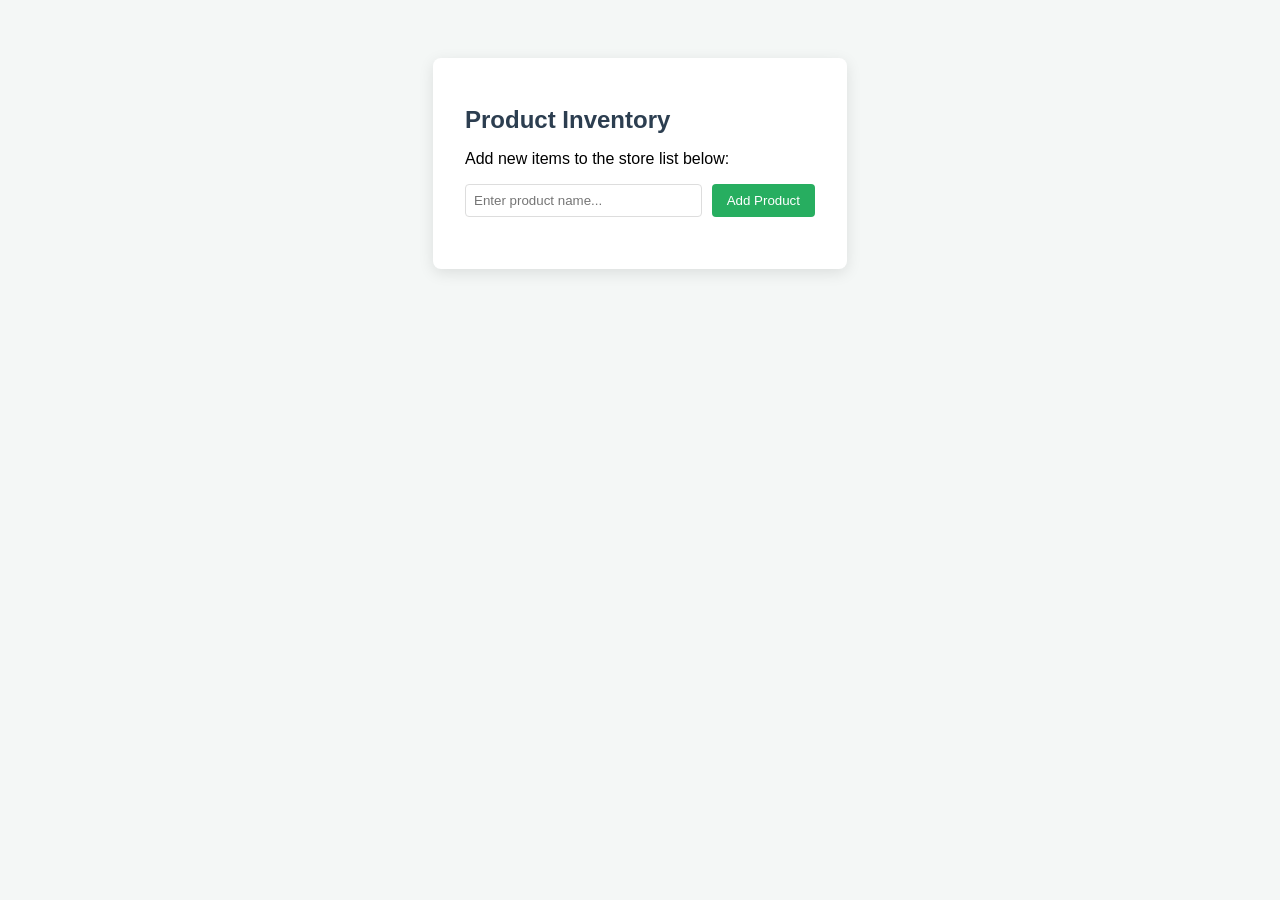
<file: Task01/index.html>
<!DOCTYPE html>
<html lang="en">
<head>
    <meta charset="UTF-8">
    <meta name="viewport" content="width=device-width, initial-scale=1.0">
    <title>Commerce Inventory Manager</title>
    <link rel="stylesheet" href="style.css">
</head>
<body>

    <div class="container">
        <h1>Product Inventory</h1>
        <p>Add new items to the store list below:</p>
        
        <div class="input-group">
            <input type="text" id="itemInput" placeholder="Enter product name...">
            <button id="addBtn">Add Product</button>
        </div>

        <ul id="itemList">
            </ul>
    </div>

    <script src="script.js"></script>
</body>
</html>
</file>
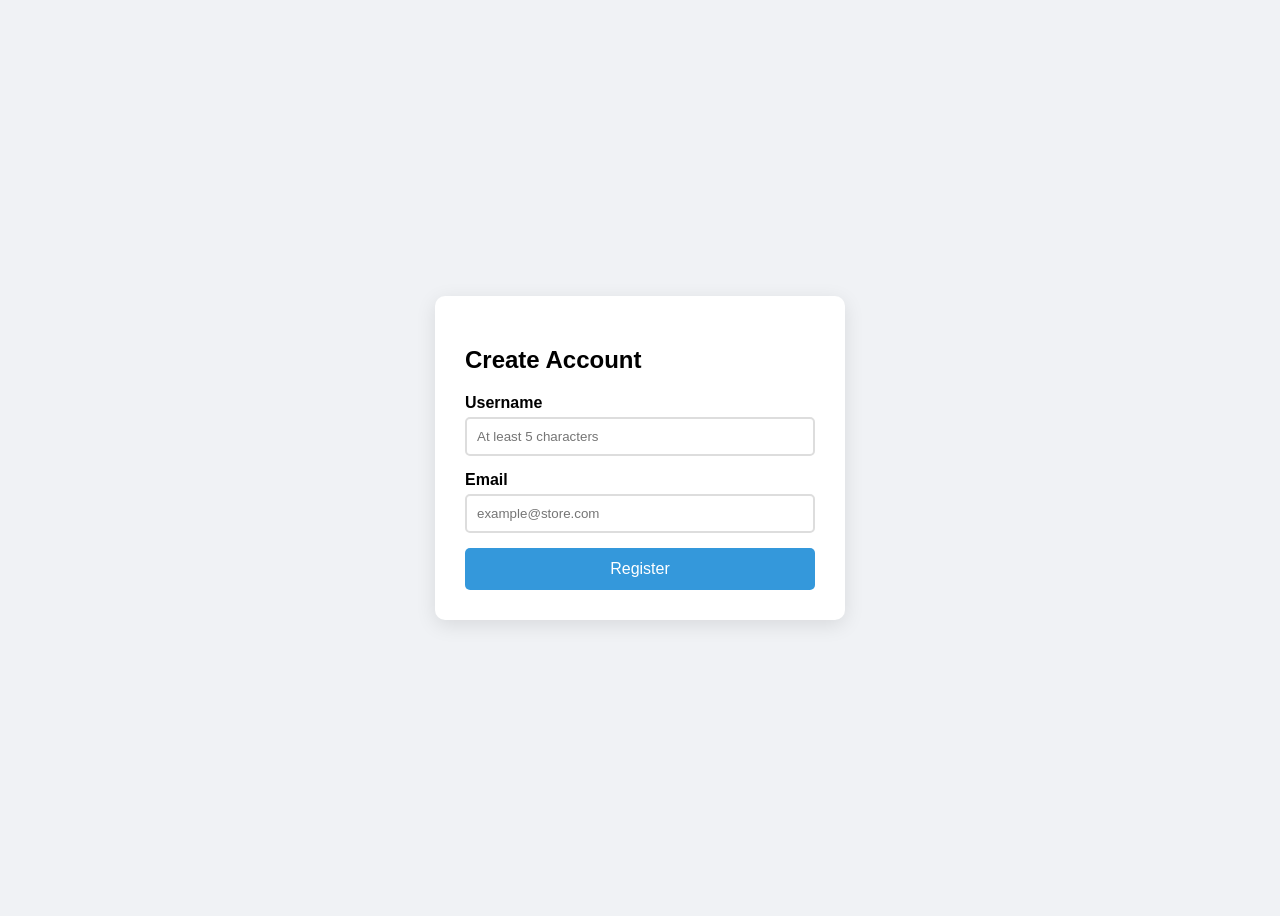
<file: Task03/index.html>
<!DOCTYPE html>
<html lang="en">
<head>
    <meta charset="UTF-8">
    <title>Account Registration</title>
    <link rel="stylesheet" href="style.css">
</head>
<body>

    <div class="form-container">
        <h2>Create Account</h2>
        <form id="registrationForm">
            <div class="form-group">
                <label>Username</label>
                <input type="text" id="username" placeholder="At least 5 characters">
                <small class="error-msg">Username is too short</small>
            </div>

            <div class="form-group">
                <label>Email</label>
                <input type="email" id="email" placeholder="example@store.com">
                <small class="error-msg">Please enter a valid email</small>
            </div>

            <button type="submit">Register</button>
        </form>

        <div id="successMessage" class="hidden">
            <h3>✅ Success!</h3>
            <p>Your account has been created successfully.</p>
        </div>
    </div>

    <script src="script.js"></script>
</body>
</html>
</file>
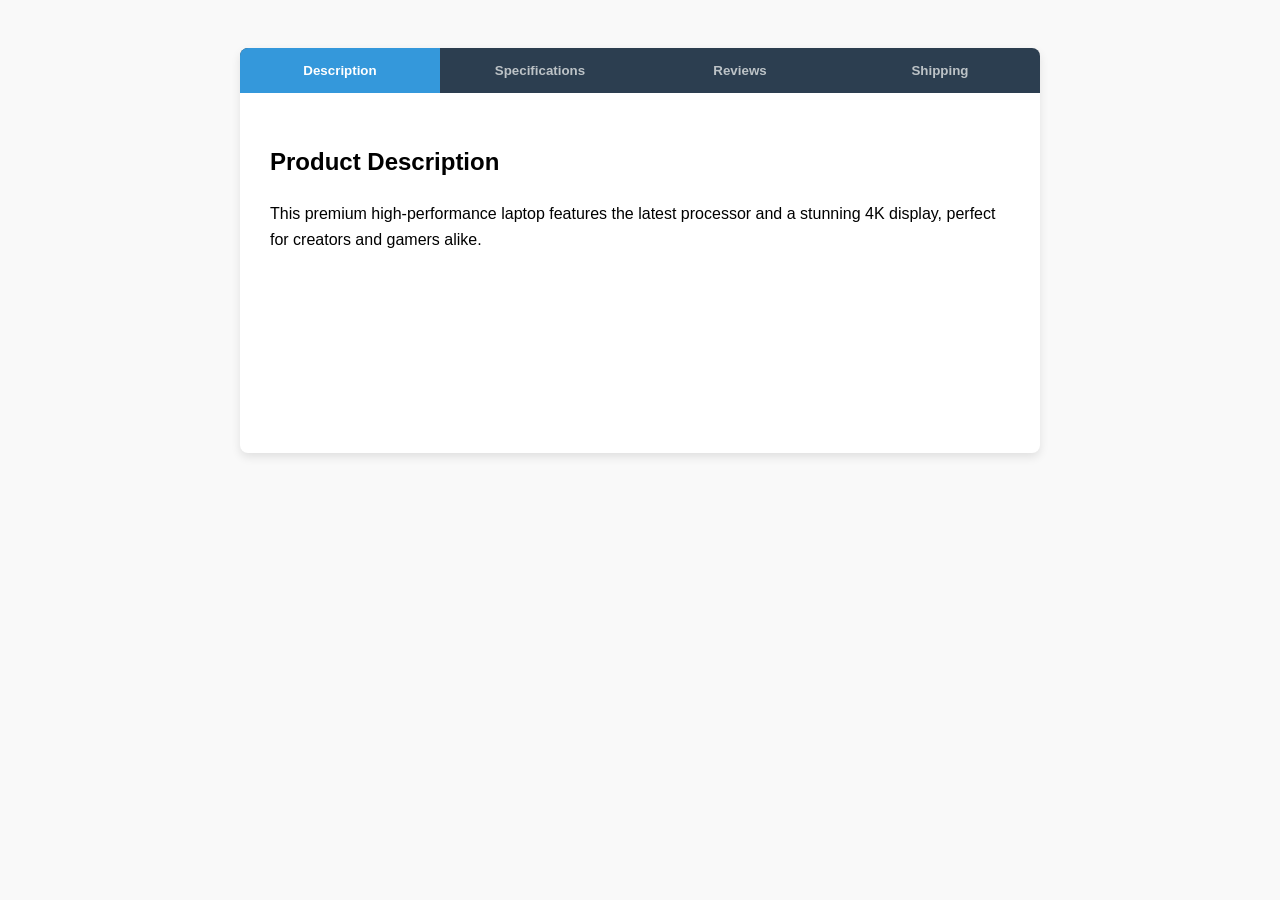
<file: Task04/index.html>
<!DOCTYPE html>
<html lang="en">
<head>
    <meta charset="UTF-8">
    <title>E-Commerce Product Tabs</title>
    <link rel="stylesheet" href="style.css">
</head>
<body>

    <div class="tabs-container">
        <nav class="tab-nav">
            <button class="tab-link active" data-target="desc">Description</button>
            <button class="tab-link" data-target="specs">Specifications</button>
            <button class="tab-link" data-target="reviews">Reviews</button>
            <button class="tab-link" data-target="shipping">Shipping</button>
        </nav>

        <div class="content-wrapper">
            <section id="desc" class="tab-content active">
                <h2>Product Description</h2>
                <p>This premium high-performance laptop features the latest processor and a stunning 4K display, perfect for creators and gamers alike.</p>
            </section>

            <section id="specs" class="tab-content">
                <h2>Technical Specifications</h2>
                <ul>
                    <li>RAM: 32GB DDR5</li>
                    <li>Storage: 1TB NVMe SSD</li>
                    <li>GPU: RTX 4080</li>
                </ul>
            </section>

            <section id="reviews" class="tab-content">
                <h2>Customer Reviews</h2>
                <p>⭐⭐⭐⭐⭐ - "Best purchase I've made this year!" - Jane D.</p>
                <p>⭐⭐⭐⭐ - "Incredible speed, though a bit heavy." - Mark S.</p>
            </section>

            <section id="shipping" class="tab-content">
                <h2>Shipping Info</h2>
                <p>Free express shipping on orders over $500. Estimated delivery: 3-5 business days.</p>
            </section>
        </div>
    </div>

    <script src="script.js"></script>
</body>
</html>
</file>
<file: Task01/style.css>
body {
    font-family: 'Segoe UI', Tahoma, Geneva, Verdana, sans-serif;
    background-color: #f4f7f6;
    display: flex;
    justify-content: center;
    padding-top: 50px;
}

.container {
    background: white;
    padding: 2rem;
    border-radius: 8px;
    box-shadow: 0 4px 15px rgba(0,0,0,0.1);
    width: 350px;
}

h1 { color: #2c3e50; font-size: 1.5rem; }

.input-group { display: flex; gap: 10px; margin-bottom: 20px; }

input {
    flex: 1;
    padding: 8px;
    border: 1px solid #ddd;
    border-radius: 4px;
}

button#addBtn {
    background-color: #27ae60;
    color: white;
    border: none;
    padding: 8px 15px;
    border-radius: 4px;
    cursor: pointer;
}

/* List Styling */
ul { list-style: none; padding: 0; }

li {
    background: #fff;
    border-bottom: 1px solid #eee;
    padding: 10px;
    display: flex;
    justify-content: space-between;
    align-items: center;
    transition: background 0.3s; /* Smooth hover transition */
}

/* Requirement: Highlight on hover */
li:hover {
    background-color: #e8f4fd;
    cursor: pointer;
}

.delete-btn {
    background-color: #e74c3c;
    color: white;
    border: none;
    padding: 5px 10px;
    border-radius: 3px;
    cursor: pointer;
}
</file>
<file: Task03/style.css>
body {
    font-family: 'Segoe UI', sans-serif;
    background-color: #f0f2f5;
    display: flex;
    justify-content: center;
    align-items: center;
    height: 100vh;
}

.form-container {
    background: white;
    padding: 30px;
    border-radius: 10px;
    box-shadow: 0 5px 20px rgba(0,0,0,0.1);
    width: 350px;
}

.form-group { margin-bottom: 15px; }

label { display: block; margin-bottom: 5px; font-weight: bold; }

input {
    width: 100%;
    padding: 10px;
    border: 2px solid #ddd;
    border-radius: 5px;
    box-sizing: border-box; /* Ensures padding doesn't break width */
}

/* Requirement: Highlight Errors */
input.invalid {
    border-color: #e74c3c;
    background-color: #fdf2f2;
}

.error-msg {
    color: #e74c3c;
    font-size: 0.8rem;
    display: none; /* Hidden by default */
}

input.invalid + .error-msg {
    display: block; /* Show message when input is invalid */
}

button {
    width: 100%;
    padding: 12px;
    background: #3498db;
    color: white;
    border: none;
    border-radius: 5px;
    cursor: pointer;
    font-size: 1rem;
}

.hidden { display: none; }

#successMessage {
    text-align: center;
    color: #27ae60;
    animation: fadeIn 0.5s ease-in;
}

@keyframes fadeIn { from { opacity: 0; } to { opacity: 1; } }
</file>
<file: Task04/style.css>
body {
    font-family: 'Segoe UI', sans-serif;
    line-height: 1.6;
    background-color: #f9f9f9;
    padding: 40px;
}

.tabs-container {
    max-width: 800px;
    margin: auto;
    background: #fff;
    border-radius: 8px;
    box-shadow: 0 4px 10px rgba(0,0,0,0.1);
    overflow: hidden;
}

/* Tab Navigation */
.tab-nav {
    display: flex;
    background: #2c3e50;
}

.tab-link {
    flex: 1;
    padding: 15px;
    border: none;
    outline: none;
    background: none;
    color: #bdc3c7;
    cursor: pointer;
    font-weight: bold;
    transition: 0.3s;
}

.tab-link.active {
    color: white;
    background: #3498db;
}

/* Content Sections */
.content-wrapper {
    padding: 30px;
    height: 300px; /* Fixed height to demonstrate scrolling within the box */
    overflow-y: auto;
    scroll-behavior: smooth; /* Modern CSS Smooth Scroll */
}

.tab-content {
    display: none; /* Hidden by default */
    margin-bottom: 50px;
}

.tab-content.active {
    display: block;
    animation: slideUp 0.5s ease-out; /* Requirement: Animation */
}

@keyframes slideUp {
    from { opacity: 0; transform: translateY(20px); }
    to { opacity: 1; transform: translateY(0); }
}
</file>
